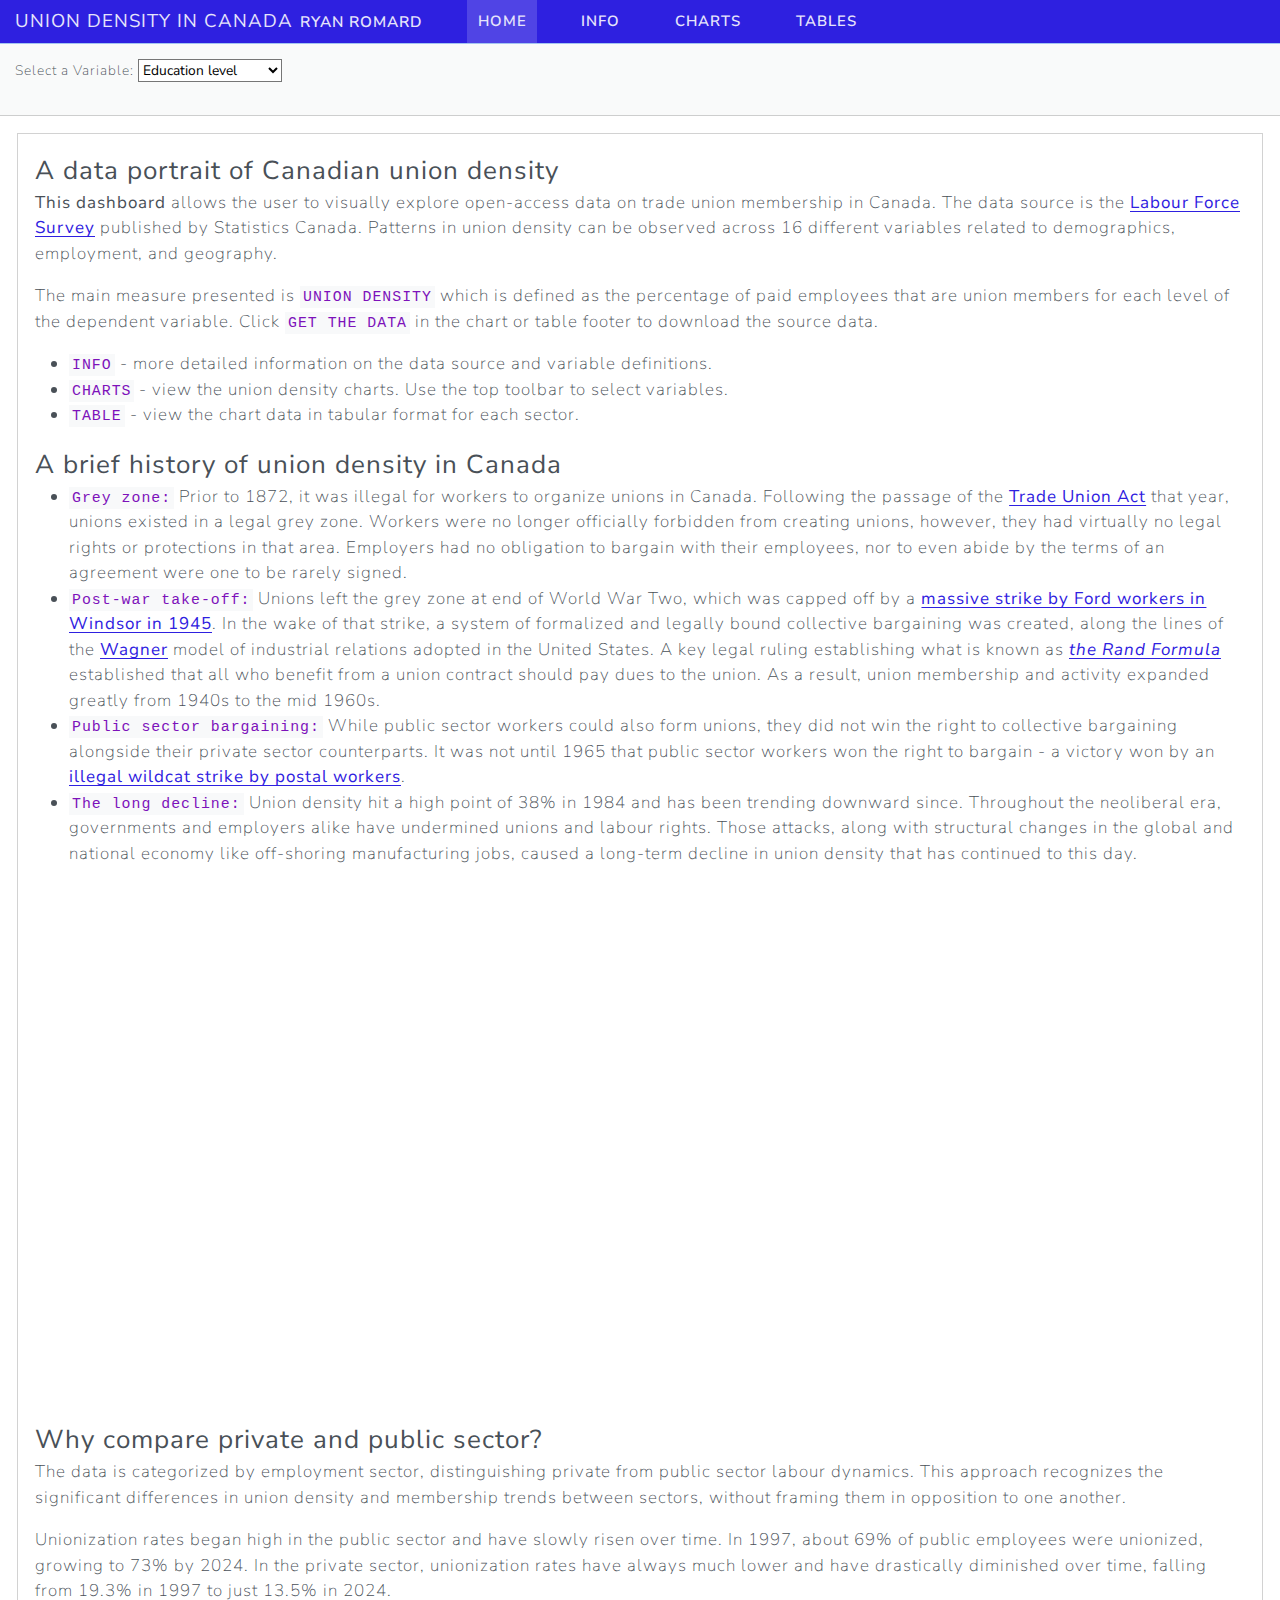
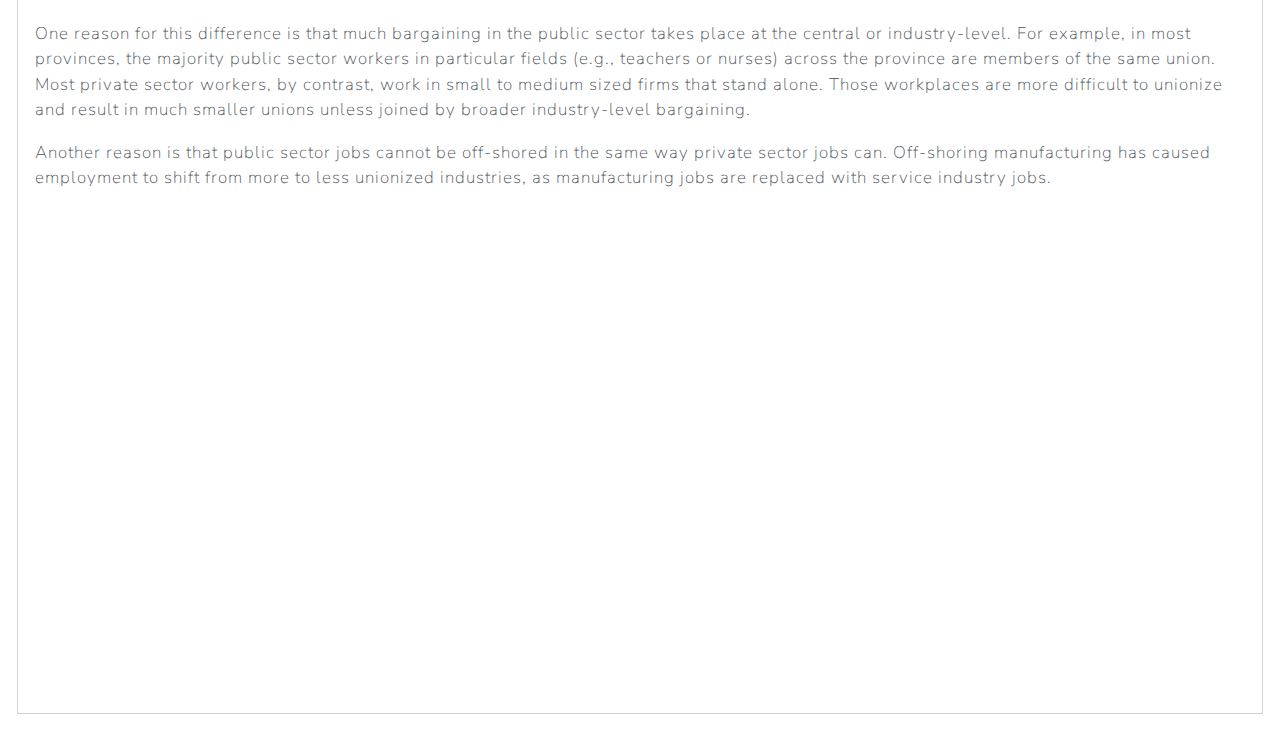
<file: index_dw.html>
<!DOCTYPE html>
<html xmlns="http://www.w3.org/1999/xhtml" lang="en" xml:lang="en"><head>

<meta charset="utf-8">
<meta name="generator" content="quarto-1.6.37">

<meta name="viewport" content="width=device-width, initial-scale=1.0, user-scalable=yes">

<meta name="author" content="Ryan Romard">

<title>Union Density in Canada</title>
<style>
code{white-space: pre-wrap;}
span.smallcaps{font-variant: small-caps;}
div.columns{display: flex; gap: min(4vw, 1.5em);}
div.column{flex: auto; overflow-x: auto;}
div.hanging-indent{margin-left: 1.5em; text-indent: -1.5em;}
ul.task-list{list-style: none;}
ul.task-list li input[type="checkbox"] {
  width: 0.8em;
  margin: 0 0.8em 0.2em -1em; /* quarto-specific, see https://github.com/quarto-dev/quarto-cli/issues/4556 */ 
  vertical-align: middle;
}
</style>


<script src="index_dw_files/libs/clipboard/clipboard.min.js"></script>
<script src="index_dw_files/libs/quarto-html/quarto.js"></script>
<script src="index_dw_files/libs/quarto-html/popper.min.js"></script>
<script src="index_dw_files/libs/quarto-html/tippy.umd.min.js"></script>
<script src="index_dw_files/libs/quarto-html/anchor.min.js"></script>
<link href="index_dw_files/libs/quarto-html/tippy.css" rel="stylesheet">
<link href="index_dw_files/libs/quarto-html/quarto-syntax-highlighting-29e2c20b02301cfff04dc8050bf30c7e.css" rel="stylesheet" id="quarto-text-highlighting-styles">
<script src="index_dw_files/libs/bootstrap/bootstrap.min.js"></script>
<link href="index_dw_files/libs/bootstrap/bootstrap-icons.css" rel="stylesheet">
<link href="index_dw_files/libs/bootstrap/bootstrap-7786cb578b94f462c7202f39f824e025.min.css" rel="stylesheet" append-hash="true" id="quarto-bootstrap" data-mode="light">
<script src="index_dw_files/libs/quarto-dashboard/quarto-dashboard.js"></script>
<script src="index_dw_files/libs/quarto-dashboard/stickythead.js"></script>
<script src="index_dw_files/libs/quarto-dashboard/datatables.min.js" kdttablesentinel="true"></script>
<script src="index_dw_files/libs/quarto-dashboard/pdfmake.min.js" kdttablesentinel="true"></script>
<script src="index_dw_files/libs/quarto-dashboard/vfs_fonts.js" kdttablesentinel="true"></script>
<script src="index_dw_files/libs/quarto-dashboard/web-components.js" type="module"></script>
<script src="index_dw_files/libs/quarto-dashboard/components.js"></script>
<link href="index_dw_files/libs/quarto-dashboard/datatables.min.css" rel="stylesheet" kdttablesentinel="true">


</head>

<body class="quarto-dashboard dashboard-toolbar fullcontent">

<header id="quarto-dashboard-header">
<nav class="navbar navbar-expand-md slim" data-bs-theme="dark">
  <div class="navbar-container container-fluid">
    <button class="navbar-toggler" type="button" data-bs-toggle="collapse" data-bs-target="#dashboard-collapse" aria-controls="dashboard-collapse" aria-expanded="false" aria-label="Toggle navigation">
      <span class="navbar-toggler-icon"></span>
    </button>    


    <div class="navbar-brand-container">       

      <div class="navbar-title">
        <div class="navbar-title-text"><a href="#">Union Density in Canada</a></div>
        
        <div class="navbar-author">Ryan Romard</div>
      </div>
    </div>
<div id="dashboard-collapse" class="navbar-collapse collapse"><ul class="navbar-nav navbar-nav-scroll me-auto" role="tablist"><li class="nav-item" role="presentation"><a id="tab-home" class="nav-link active" data-bs-toggle="tab" role="tab" data-bs-target="#home" data-scrolling="false" href="#home" aria-controls="home" aria-selected="true"><span class="nav-link-text">Home</span></a></li><li class="nav-item" role="presentation"><a id="tab-info" class="nav-link" data-bs-toggle="tab" role="tab" data-bs-target="#info" data-scrolling="true" href="#info" aria-controls="info" aria-selected="false"><span class="nav-link-text">Info</span></a></li><li class="nav-item" role="presentation"><a id="tab-charts" class="nav-link" data-bs-toggle="tab" role="tab" data-bs-target="#charts" data-scrolling="true" href="#charts" aria-controls="charts" aria-selected="false"><span class="nav-link-text">Charts</span></a></li><li class="nav-item" role="presentation"><a id="tab-tables" class="nav-link" data-bs-toggle="tab" role="tab" data-bs-target="#tables" data-scrolling="true" href="#tables" aria-controls="tables" aria-selected="false"><span class="nav-link-text">Tables</span></a></li></ul></div></div>
</nav>
</header>
<div class="page-layout-custom quarto-dashboard-content bslib-gap-spacing html-fill-container dashboard-scrolling quarto-dashboard-pages">  

<script>
const chartIds = {
  "age-group": {
    "public": "e9R8c",
    "private": "SiZ3B"
  },
  "cma": {
    "public": "1jIVH",
    "private": "ZRE1O"
  },
  "education-level": {
    "public": "PKwgQ",
    "private": "fJEdR"
  },
  "employment-status": {
    "public": "8uKWJ",
    "private": "RD540"
  },
  "establishment-size": {
    "public": "5lBja",
    "private": "74915"
  },
  "family-type": {
    "public": "tybpC",
    "private": "vvs84"
  },
  "firm-size": {
    "public": "FoqHp",
    "private": "A1tur"
  },
  "gender": {
    "public": "Qvury",
    "private": "j1oYG"
  },
  "immigration": {
    "public": "uwhwB",
    "private": "9w1KS"
  },
  "industry": {
    "public": "a6wWr",
    "private": "f951p"
  },
  "job-tenure": {
    "public": "0WDMU",
    "private": "0KvRa"
  },
  "occupation": {
    "public": "OZYfv",
    "private": "jf6wT"
  },
  "province": {
    "public": "8aaJN",
    "private": "PNGoR"
  },
  "student-status": {
    "public": "u7IUG",
    "private": "KLX9W"
  },
  "youngest-child": {
    "public": "dn2tJ",
    "private": "UNvXj"
  }
};

const tableIds = {
  "age-group": {
    "public": "E5SiV",
    "private": "10TGY"
  },
  "cma": {
    "public": "BOPNP",
    "private": "6MrGB"
  },
  "education-level": {
    "public": "Mm8vM",
    "private": "fyj4k"
  },
  "employment-status": {
    "public": "RPcNG",
    "private": "LaWvK"
  },
  "establishment-size": {
    "public": "Rsacy",
    "private": "tYDRm"
  },
  "family-type": {
    "public": "bffmm",
    "private": "W9Fsq"
  },
  "firm-size": {
    "public": "Wsfqt",
    "private": "87igE"
  },
  "gender": {
    "public": "xQsIS",
    "private": "zAHKb"
  },
  "immigration": {
    "public": "DzAFu",
    "private": "frhP9"
  },
  "industry": {
    "public": "GnOI6",
    "private": "TT37F"
  },
  "job-tenure": {
    "public": "higmY",
    "private": "q3Wcf"
  },
  "occupation": {
    "public": "HdsEA",
    "private": "YRiHQ"
  },
  "province": {
    "public": "DIQCC",
    "private": "ZOcZQ"
  },
  "student-status": {
    "public": "ohdTc",
    "private": "i3gIs"
  },
  "youngest-child": {
    "public": "lzTGo",
    "private": "7llF0"
  }
};

function updateContent() {
  const variable = document.getElementById("variable-select").value;

  // Clear and update Public Sector Chart
  const publicChartContainer = document.getElementById("public-sector-chart");
  publicChartContainer.innerHTML = ""; // Clear previous content
  const publicScript = document.createElement("script");
  publicScript.type = "text/javascript";
  publicScript.defer = true;
  publicScript.src = `https://datawrapper.dwcdn.net/${chartIds[variable].public}/embed.js`;
  publicScript.setAttribute("charset", "utf-8");
  publicScript.setAttribute("data-target", `#datawrapper-vis-${chartIds[variable].public}`);
  const publicDiv = document.createElement("div");
  publicDiv.style.minHeight = "400px";
  publicDiv.id = `datawrapper-vis-${chartIds[variable].public}`;
  publicDiv.appendChild(publicScript);
  publicChartContainer.appendChild(publicDiv);

  // Clear and update Private Sector Chart
  const privateChartContainer = document.getElementById("private-sector-chart");
  privateChartContainer.innerHTML = ""; // Clear previous content
  const privateScript = document.createElement("script");
  privateScript.type = "text/javascript";
  privateScript.defer = true;
  privateScript.src = `https://datawrapper.dwcdn.net/${chartIds[variable].private}/embed.js`;
  privateScript.setAttribute("charset", "utf-8");
  privateScript.setAttribute("data-target", `#datawrapper-vis-${chartIds[variable].private}`);
  const privateDiv = document.createElement("div");
  privateDiv.style.minHeight = "400px";
  privateDiv.id = `datawrapper-vis-${chartIds[variable].private}`;
  privateDiv.appendChild(privateScript);
  privateChartContainer.appendChild(privateDiv);

  // Clear and update Public Sector Table
  const publicTableContainer = document.getElementById("public-sector-table");
  publicTableContainer.innerHTML = ""; // Clear previous content
  const publicTableScript = document.createElement("script");
  publicTableScript.type = "text/javascript";
  publicTableScript.defer = true;
  publicTableScript.src = `https://datawrapper.dwcdn.net/${tableIds[variable].public}/embed.js`;
  publicTableScript.setAttribute("charset", "utf-8");
  publicTableScript.setAttribute("data-target", `#datawrapper-vis-${tableIds[variable].public}`);
  const publicTableDiv = document.createElement("div");
  publicTableDiv.style.minHeight = "400px";
  publicTableDiv.id = `datawrapper-vis-${tableIds[variable].public}`;
  publicTableDiv.appendChild(publicTableScript);
  publicTableContainer.appendChild(publicTableDiv);

  // Clear and update Private Sector Table
  const privateTableContainer = document.getElementById("private-sector-table");
  privateTableContainer.innerHTML = ""; // Clear previous content
  const privateTableScript = document.createElement("script");
  privateTableScript.type = "text/javascript";
  privateTableScript.defer = true;
  privateTableScript.src = `https://datawrapper.dwcdn.net/${tableIds[variable].private}/embed.js`;
  privateTableScript.setAttribute("charset", "utf-8");
  privateTableScript.setAttribute("data-target", `#datawrapper-vis-${tableIds[variable].private}`);
  const privateTableDiv = document.createElement("div");
  privateTableDiv.style.minHeight = "400px";
  privateTableDiv.id = `datawrapper-vis-${tableIds[variable].private}`;
  privateTableDiv.appendChild(privateTableScript);
  privateTableContainer.appendChild(privateTableDiv);
}

// Initialize the dashboard on page load
document.addEventListener("DOMContentLoaded", function() {
  document.getElementById("variable-select").value = "education-level"; // Default variable
  updateContent();
});
</script>
<div class="html-fill-item html-fill-container dashboard-toolbar-container toolbar-toplevel"><div class="toolbar html-fill-container" data-layout="flow">
<div>
<p><label for="variable-select">Select a Variable:</label> <select id="variable-select" onchange="updateContent()"> <option value="province">Province</option> <option value="cma">CMA</option> <option value="age-group">Age group</option> <option value="gender">Gender</option> <option value="family-type">Family type</option> <option value="youngest-child">Youngest child</option> <option value="education-level">Education level</option> <option value="student-status">Student status</option> <option value="immigration">Immigration</option> <option value="occupation">Occupation</option> <option value="industry">Industry</option> <option value="establishment-size">Establishment size</option> <option value="firm-size">Firm size</option> <option value="employment-status">Employment status</option> <option value="job-tenure">Job tenure</option></select></p>
</div>
</div><div class="toolbar-content html-fill-item html-fill-container">
<div class="tab-content bslib-grid html-fill-item html-fill-container" style="display: grid; grid-template-rows: minmax(3em, 1fr); grid-auto-columns: minmax(0, 1fr);">
<div id="home" class="dashboard-page tab-pane show active html-fill-item html-fill-container" data-scrolling="false" data-orientation="rows" aria-labelledby="tab-home">
<div class="html-fill-item html-fill-container bslib-grid" style="display: grid; grid-template-rows: minmax(3em, max-content); grid-auto-columns: minmax(0, 1fr);">
<div class="card html-fill-item html-fill-container bslib-card" data-fill="false" data-bslib-card-init="" data-require-bs-caller="card()">
<div class="card-body html-fill-item html-fill-container">
<span style="font-size:26px;"><b>A data portrait of Canadian union density</b></span>
<p><strong>This dashboard</strong> allows the user to visually explore open-access data on trade union membership in Canada. The data source is the <a href="https://www23.statcan.gc.ca/imdb-bmdi/pub/3701-eng.htm">Labour Force Survey</a> published by Statistics Canada. Patterns in union density can be observed across 16 different variables related to demographics, employment, and geography.</p>
<p>The main measure presented is <code>UNION DENSITY</code> which is defined as the percentage of paid employees that are union members for each level of the dependent variable. Click <code>GET THE DATA</code> in the chart or table footer to download the source data.</p>
<ul>
<li><p><code>INFO</code> - more detailed information on the data source and variable definitions.</p></li>
<li><p><code>CHARTS</code> - view the union density charts. Use the top toolbar to select variables.</p></li>
<li><p><code>TABLE</code> - view the chart data in tabular format for each sector.</p></li>
</ul>
<span style="font-size:26px;"><b>A brief history of union density in Canada</b></span>
<ul>
<li><p><code>Grey zone:</code> Prior to 1872, it was illegal for workers to organize unions in Canada. Following the passage of the <a href="https://rdo-olr.org/wp-content/uploads/2018/02/olr_16.2_Chartrand.pdf">Trade Union Act</a> that year, unions existed in a legal grey zone. Workers were no longer officially forbidden from creating unions, however, they had virtually no legal rights or protections in that area. Employers had no obligation to bargain with their employees, nor to even abide by the terms of an agreement were one to be rarely signed.</p></li>
<li><p><code>Post-war take-off:</code> Unions left the grey zone at end of World War Two, which was capped off by a <a href="https://canadianlabour.ca/who-we-are/history/1945-windsors-ford-strike/">massive strike by Ford workers in Windsor in 1945</a>. In the wake of that strike, a system of formalized and legally bound collective bargaining was created, along the lines of the <a href="https://www.nlrb.gov/about-nlrb/who-we-are/our-history/1935-passage-of-the-wagner-act">Wagner</a> model of industrial relations adopted in the United States. A key legal ruling establishing what is known as <a href="https://canadianlabour.ca/who-we-are/history/the-rand-decision-everyone-who-benefits-should-contribute/"><em>the Rand Formula</em></a> established that all who benefit from a union contract should pay dues to the union. As a result, union membership and activity expanded greatly from 1940s to the mid 1960s.</p></li>
<li><p><code>Public sector bargaining:</code> While public sector workers could also form unions, they did not win the right to collective bargaining alongside their private sector counterparts. It was not until 1965 that public sector workers won the right to bargain - a victory won by an <a href="https://canadianlabour.ca/who-we-are/history/1965-public-service-workers-win-bargaining-rights/">illegal wildcat strike by postal workers</a>.</p></li>
<li><p><code>The long decline:</code> Union density hit a high point of 38% in 1984 and has been trending downward since. Throughout the neoliberal era, governments and employers alike have undermined unions and labour rights. Those attacks, along with structural changes in the global and national economy like off-shoring manufacturing jobs, caused a long-term decline in union density that has continued to this day.</p></li>
</ul>
<br>
<div id="datawrapper-vis-b2njK" style="min-height:486px" class="html-fill-item html-fill-container">
<script type="text/javascript" defer="" src="https://datawrapper.dwcdn.net/b2njK/embed.js" charset="utf-8" data-target="#datawrapper-vis-b2njK"></script>
<noscript>
<img src="https://datawrapper.dwcdn.net/b2njK/full.png">
</noscript>
</div>
<br>
<span style="font-size:26px;"><b>Why compare private and public sector?</b></span>
<p>The data is categorized by employment sector, distinguishing private from public sector labour dynamics. This approach recognizes the significant differences in union density and membership trends between sectors, without framing them in opposition to one another.</p>
<p>Unionization rates began high in the public sector and have slowly risen over time. In 1997, about 69% of public employees were unionized, growing to 73% by 2024. In the private sector, unionization rates have always much lower and have drastically diminished over time, falling from 19.3% in 1997 to just 13.5% in 2024.</p>
<p>One reason for this difference is that much bargaining in the public sector takes place at the central or industry-level. For example, in most provinces, the majority public sector workers in particular fields (e.g., teachers or nurses) across the province are members of the same union. Most private sector workers, by contrast, work in small to medium sized firms that stand alone. Those workplaces are more difficult to unionize and result in much smaller unions unless joined by broader industry-level bargaining.</p>
<p>Another reason is that public sector jobs cannot be off-shored in the same way private sector jobs can. Off-shoring manufacturing has caused employment to shift from more to less unionized industries, as manufacturing jobs are replaced with service industry jobs.</p>
<br>
<div id="datawrapper-vis-gZmUd" style="min-height:463px" class="html-fill-item html-fill-container">
<script type="text/javascript" defer="" src="https://datawrapper.dwcdn.net/gZmUd/embed.js" charset="utf-8" data-target="#datawrapper-vis-gZmUd"></script>
<noscript>
<img src="https://datawrapper.dwcdn.net/gZmUd/full.png">
</noscript>
</div>
</div>
<script data-bslib-card-init="">bslib.Card.initializeAllCards();</script></div>
</div>
</div>
<div id="info" class="dashboard-page tab-pane grid-skip html-fill-item html-fill-container" data-scrolling="true" data-orientation="rows" aria-labelledby="tab-info">
<div class="html-fill-item html-fill-container bslib-grid" style="display: grid; grid-template-rows: minmax(3em, max-content) minmax(3em, max-content); grid-auto-columns: minmax(0, 1fr);">
<div class="html-fill-item html-fill-container bslib-grid" style="display: grid; grid-template-columns: minmax(3em, 1fr);
grid-auto-rows: minmax(0, 1fr);">
<div class="card html-fill-item html-fill-container bslib-card" data-fill="false" data-title="DATA SOURCE" data-bslib-card-init="" data-require-bs-caller="card()">
<div class="card-header"><div class="card-title html-fill-item html-fill-container"><span style="display: inline">
DATA SOURCE
</span></div></div>
<div class="card-body html-fill-item html-fill-container">
<ul>
<li><p><strong>Source:</strong> The source for all data beyond the home page is the <a href="https://www150.statcan.gc.ca/n1/en/catalogue/71M0001X">Labour Force Survey (LFS) Public Use Micro-data File (PUMF)</a> published by Statistics Canada. For more information about the Labour Force Survey, please see the <a href="https://www150.statcan.gc.ca/n1/pub/71-543-g/71-543-g2020001-eng.htm">official guide</a> produced by StatCan.</p></li>
<li><p><strong>Years covered:</strong> 2006 to current (2024)</p></li>
<li><p><strong>Estimates:</strong> Public use microdata files have been altered by StatCan to protect the privacy of respondents, so that they might be released as open-access data. Accordingly, estimates produced with a PUMF may vary slightly from officially published data produced by StatCan. The estimated values are provided as-is without any indicators of estimate quality, such as a coefficient of variation (cv) or confidence intervals.</p></li>
<li><p><strong>Population:</strong> Only the <strong>workforce of paid employees</strong> either in the public or private sector are included in this report. That means people that are not in the labour force, unemployed, self-employed or unpaid family workers are not included in counts and proportions.</p></li>
<li><p><strong>Exclusions:</strong> Some parts of the population are excluded from the LFS itself, including people living on reserves, full-time military personnel and institutionalized/incarcerated peoples.</p></li>
<li><p><strong>Updates:</strong> Data is refreshed on a monthly basis with a one month lag, following the PUMF release schedule.</p></li>
</ul>
</div>
<script data-bslib-card-init="">bslib.Card.initializeAllCards();</script></div>
</div>
<div class="html-fill-item html-fill-container bslib-grid" style="display: grid; grid-template-columns: minmax(3em, 1fr);
grid-auto-rows: minmax(0, 1fr);">
<div class="card html-fill-item html-fill-container bslib-card" data-fill="false" data-title="VARIABLES" data-bslib-card-init="" data-require-bs-caller="card()">
<div class="card-header"><div class="card-title html-fill-item html-fill-container"><span style="display: inline">
VARIABLES
</span></div></div>
<div class="card-body html-fill-item html-fill-container">
<table class="caption-top table">
<thead>
<tr class="header">
<th>Variable</th>
<th>Notes - <a href="https://www150.statcan.gc.ca/n1/pub/71-543-g/71-543-g2020001-eng.htm">Source: Guide to the Labour Force</a></th>
</tr>
</thead>
<tbody>
<tr class="odd">
<td>Sector</td>
<td><ul>
<li><p>Does the employee work in the public or private sector?</p></li>
<li><p>The <strong>public sector</strong> includes employees in federal, provincial, territorial, municipal and Aboriginal public administrations, as well as in Crown corporations, liquor control boards and other government institutions such as schools (including universities), hospitals and public libraries.</p></li>
<li><p>The <strong>private sector</strong> comprises all other employees that are not in the public sector, including paid employees, as well as self-employed people and unpaid family workers (not included in this report).</p></li>
</ul></td>
</tr>
<tr class="even">
<td>Province</td>
<td><ul>
<li>Province of residence at time of survey</li>
<li>Territories are not included in the LFS data</li>
</ul></td>
</tr>
<tr class="odd">
<td>CMA</td>
<td><ul>
<li><a href="https://www150.statcan.gc.ca/n1/pub/92-195-x/2021001/geo/cma-rmr/cma-rmr-eng.htm">Census Metropolitan Area</a> of residence at time of survey</li>
<li>Includes the 9 largest CMAs vs.&nbsp;All other CMAs/Non-CMA areas</li>
</ul></td>
</tr>
<tr class="even">
<td>Age group</td>
<td><ul>
<li>Age of respondent (4 groups)</li>
<li>Data is collected from people ages 15 and up</li>
</ul></td>
</tr>
<tr class="odd">
<td>Gender</td>
<td><ul>
<li><p>Gender of respondent</p></li>
<li><p>Data on more diverse gender identities isn’t available at this time</p></li>
</ul></td>
</tr>
<tr class="even">
<td>Family type</td>
<td><ul>
<li>Family type of respondent</li>
<li>The LFS uses the <a href="https://www23.statcan.gc.ca/imdb/p3Var.pl?Function=Unit&amp;Id=33863">economic family concept</a> to categorize family arrangements</li>
</ul></td>
</tr>
<tr class="odd">
<td>Youngest child</td>
<td><ul>
<li>Age of respondent’s youngest child (if any) in years, 1-24 years old</li>
</ul></td>
</tr>
<tr class="even">
<td>Education level</td>
<td><ul>
<li>Highest education level attained by respondent</li>
</ul></td>
</tr>
<tr class="odd">
<td>Student status</td>
<td><ul>
<li>Student Status of respondent</li>
<li>Whether the respondent is attending an educational program during the reference week, regardless of the level of that program</li>
</ul></td>
</tr>
<tr class="even">
<td>Immigration</td>
<td><ul>
<li>Whether the respondent was born in Canada or immigrated to Canada</li>
<li>People that have been landed immigrants or permanent residents of Canada are counted as immigrants, regardless of citizenship status</li>
</ul></td>
</tr>
<tr class="odd">
<td>Occupation</td>
<td><ul>
<li>Occupation of respondent</li>
<li>Based on type of work performed by respondent during the reference week</li>
<li>10 categories based on the National Occupational Classification System (<a href="https://noc.esdc.gc.ca/">NOCS</a>) 2021 version</li>
<li><em>Note</em>: some series are missing entirely, as there are too few of certain occupation types in a sector to produce usable values (<em>e.g.</em> public administration workers in the private sector)</li>
</ul></td>
</tr>
<tr class="even">
<td>Industry</td>
<td><ul>
<li>Industry of employment of respondent</li>
<li>Based on general nature of business carried out in the establishment of work</li>
<li>21 categories based on the National Industry Classification System (<a href="https://www23.statcan.gc.ca/imdb/p3VD.pl?Function=getVD&amp;TVD=1181553">NAICS</a>) 2021 version</li>
<li><em>Note</em>: some series are missing entirely, as there is too little employment in an industry to produce usable values (<em>e.g.</em> manufacturing employment the public sector)</li>
</ul></td>
</tr>
<tr class="odd">
<td>Establishment size</td>
<td><ul>
<li><p>Size of the establishment the respondent works in</p></li>
<li><p>Establishment size refers to the number employees at the location of employment (<em>e.g.</em> a building or compound)</p></li>
</ul></td>
</tr>
<tr class="even">
<td>Firm size</td>
<td><ul>
<li><p>Size of the firm the respondent works in.</p></li>
<li><p>Firm size refers to the number of employees that work at all locations of a given business/organizational entity (<em>e.g.</em> a corporation or non-profit)</p></li>
</ul></td>
</tr>
<tr class="odd">
<td>Employment size</td>
<td><ul>
<li><p>Employment status markers</p></li>
<li><p>Standard/Non-standard employment</p>
<ul>
<li><p>NSE: employees in any combination of the following, part-time, temporary, multiple-jobholders, precarious self-employed (not included)</p></li>
<li><p>Standard: The absence of any of the NSE markers above.</p></li>
<li><p>More information on <a href="https://www.erudit.org/en/journals/ri/2022-v77-n1-ri06959/1088554ar/">how NSE was categorized using method in source.</a></p></li>
</ul></li>
<li>Full-time/Part-time
<ul>
<li><p>Full time: usually works 30 hours per week at main/only job</p></li>
<li><p>Part-time: usually works under 30 hours at main/only job</p></li>
</ul></li>
<li>Permanent/Temporary
<ul>
<li><p>Permanent: Expected to last as long as the employee wants it, business conditions permitting; no pre-determined contract end date.</p></li>
<li><p>Temporary: Expected to end at a pre-determined date or after the completion of a particular project; seasonal, temporary, term-based or contract employees.</p></li>
</ul></li>
<li><p>Single/Multiple job holders</p>
<ul>
<li>Multiple job holders worked at two or more jobs during the reference week.</li>
</ul></li>
<li><p>Proportions add up to 100% for each sub-group by sector, counts add up to the total number of employees in each sub-group.</p></li>
</ul></td>
</tr>
<tr class="even">
<td>Job tenure</td>
<td><ul>
<li>Respondent’s job tenure in years, under one to ten+ years</li>
<li>Number of consecutive months or years respondent has worked for the same employer</li>
<li><a href="https://www150.statcan.gc.ca/n1/pub/14-28-0001/2024001/article/00007-eng.htm">Source of tenure categories here</a></li>
</ul></td>
</tr>
</tbody>
</table>
</div>
<script data-bslib-card-init="">bslib.Card.initializeAllCards();</script></div>
</div>
</div>
</div>
<div id="charts" class="dashboard-page tab-pane grid-skip html-fill-item html-fill-container" data-orientation="rows" aria-labelledby="tab-charts">
<div class="html-fill-item html-fill-container bslib-grid" style="display: grid; grid-template-rows: minmax(3em, 1fr); grid-auto-columns: minmax(0, 1fr);">
<div class="html-fill-item html-fill-container bslib-grid" style="display: grid; grid-template-columns: minmax(3em, 1fr) minmax(3em, 1fr);
grid-auto-rows: minmax(0, 1fr);">
<div class="card html-fill-item html-fill-container bslib-card" data-bslib-card-init="" data-require-bs-caller="card()">
<div class="card-body html-fill-item html-fill-container">
<div id="private-sector-chart" class="html-fill-item html-fill-container">
<!-- Placeholder for dynamically injected embed -->
</div>
</div>
<script data-bslib-card-init="">bslib.Card.initializeAllCards();</script></div><div class="card html-fill-item html-fill-container bslib-card" data-bslib-card-init="" data-require-bs-caller="card()">
<div class="card-body html-fill-item html-fill-container">
<div id="public-sector-chart" class="html-fill-item html-fill-container">
<!-- Placeholder for dynamically injected embed -->
</div>
</div>
<script data-bslib-card-init="">bslib.Card.initializeAllCards();</script></div>
</div>
</div>
</div>
<div id="tables" class="dashboard-page tab-pane grid-skip html-fill-item html-fill-container" data-orientation="rows" aria-labelledby="tab-tables">
<div class="html-fill-item html-fill-container bslib-grid" style="display: grid; grid-template-rows: minmax(3em, 1fr) minmax(3em, 1fr); grid-auto-columns: minmax(0, 1fr);">
<div class="card html-fill-item html-fill-container bslib-card" data-bslib-card-init="" data-require-bs-caller="card()">
<div class="card-body html-fill-item html-fill-container">
<div id="private-sector-table" class="html-fill-item html-fill-container">
<!-- Placeholder for dynamically injected embed -->
</div>
</div>
<script data-bslib-card-init="">bslib.Card.initializeAllCards();</script></div>
<div class="card html-fill-item html-fill-container bslib-card" data-bslib-card-init="" data-require-bs-caller="card()">
<div class="card-body html-fill-item html-fill-container">
<div id="public-sector-table" class="html-fill-item html-fill-container">
<!-- Placeholder for dynamically injected embed -->
</div>
</div>
<script data-bslib-card-init="">bslib.Card.initializeAllCards();</script></div>
<div id="3ade8a4a-fb1d-4a6c-8409-ac45482d5fc9" class="hidden html-fill-item html-fill-container">

</div>
</div>
</div>
</div>
</div></div>


<script id="quarto-html-after-body" type="application/javascript">
window.document.addEventListener("DOMContentLoaded", function (event) {
  const toggleBodyColorMode = (bsSheetEl) => {
    const mode = bsSheetEl.getAttribute("data-mode");
    const bodyEl = window.document.querySelector("body");
    if (mode === "dark") {
      bodyEl.classList.add("quarto-dark");
      bodyEl.classList.remove("quarto-light");
    } else {
      bodyEl.classList.add("quarto-light");
      bodyEl.classList.remove("quarto-dark");
    }
  }
  const toggleBodyColorPrimary = () => {
    const bsSheetEl = window.document.querySelector("link#quarto-bootstrap");
    if (bsSheetEl) {
      toggleBodyColorMode(bsSheetEl);
    }
  }
  toggleBodyColorPrimary();  
  const icon = "";
  const anchorJS = new window.AnchorJS();
  anchorJS.options = {
    placement: 'right',
    icon: icon
  };
  anchorJS.add('.anchored');
  const isCodeAnnotation = (el) => {
    for (const clz of el.classList) {
      if (clz.startsWith('code-annotation-')) {                     
        return true;
      }
    }
    return false;
  }
  const onCopySuccess = function(e) {
    // button target
    const button = e.trigger;
    // don't keep focus
    button.blur();
    // flash "checked"
    button.classList.add('code-copy-button-checked');
    var currentTitle = button.getAttribute("title");
    button.setAttribute("title", "Copied!");
    let tooltip;
    if (window.bootstrap) {
      button.setAttribute("data-bs-toggle", "tooltip");
      button.setAttribute("data-bs-placement", "left");
      button.setAttribute("data-bs-title", "Copied!");
      tooltip = new bootstrap.Tooltip(button, 
        { trigger: "manual", 
          customClass: "code-copy-button-tooltip",
          offset: [0, -8]});
      tooltip.show();    
    }
    setTimeout(function() {
      if (tooltip) {
        tooltip.hide();
        button.removeAttribute("data-bs-title");
        button.removeAttribute("data-bs-toggle");
        button.removeAttribute("data-bs-placement");
      }
      button.setAttribute("title", currentTitle);
      button.classList.remove('code-copy-button-checked');
    }, 1000);
    // clear code selection
    e.clearSelection();
  }
  const getTextToCopy = function(trigger) {
      const codeEl = trigger.previousElementSibling.cloneNode(true);
      for (const childEl of codeEl.children) {
        if (isCodeAnnotation(childEl)) {
          childEl.remove();
        }
      }
      return codeEl.innerText;
  }
  const clipboard = new window.ClipboardJS('.code-copy-button:not([data-in-quarto-modal])', {
    text: getTextToCopy
  });
  clipboard.on('success', onCopySuccess);
  if (window.document.getElementById('quarto-embedded-source-code-modal')) {
    const clipboardModal = new window.ClipboardJS('.code-copy-button[data-in-quarto-modal]', {
      text: getTextToCopy,
      container: window.document.getElementById('quarto-embedded-source-code-modal')
    });
    clipboardModal.on('success', onCopySuccess);
  }
    var localhostRegex = new RegExp(/^(?:http|https):\/\/localhost\:?[0-9]*\//);
    var mailtoRegex = new RegExp(/^mailto:/);
      var filterRegex = new RegExp('/' + window.location.host + '/');
    var isInternal = (href) => {
        return filterRegex.test(href) || localhostRegex.test(href) || mailtoRegex.test(href);
    }
    // Inspect non-navigation links and adorn them if external
 	var links = window.document.querySelectorAll('a[href]:not(.nav-link):not(.navbar-brand):not(.toc-action):not(.sidebar-link):not(.sidebar-item-toggle):not(.pagination-link):not(.no-external):not([aria-hidden]):not(.dropdown-item):not(.quarto-navigation-tool):not(.about-link)');
    for (var i=0; i<links.length; i++) {
      const link = links[i];
      if (!isInternal(link.href)) {
        // undo the damage that might have been done by quarto-nav.js in the case of
        // links that we want to consider external
        if (link.dataset.originalHref !== undefined) {
          link.href = link.dataset.originalHref;
        }
      }
    }
  function tippyHover(el, contentFn, onTriggerFn, onUntriggerFn) {
    const config = {
      allowHTML: true,
      maxWidth: 500,
      delay: 100,
      arrow: false,
      appendTo: function(el) {
          return el.parentElement;
      },
      interactive: true,
      interactiveBorder: 10,
      theme: 'quarto',
      placement: 'bottom-start',
    };
    if (contentFn) {
      config.content = contentFn;
    }
    if (onTriggerFn) {
      config.onTrigger = onTriggerFn;
    }
    if (onUntriggerFn) {
      config.onUntrigger = onUntriggerFn;
    }
    window.tippy(el, config); 
  }
  const noterefs = window.document.querySelectorAll('a[role="doc-noteref"]');
  for (var i=0; i<noterefs.length; i++) {
    const ref = noterefs[i];
    tippyHover(ref, function() {
      // use id or data attribute instead here
      let href = ref.getAttribute('data-footnote-href') || ref.getAttribute('href');
      try { href = new URL(href).hash; } catch {}
      const id = href.replace(/^#\/?/, "");
      const note = window.document.getElementById(id);
      if (note) {
        return note.innerHTML;
      } else {
        return "";
      }
    });
  }
  const xrefs = window.document.querySelectorAll('a.quarto-xref');
  const processXRef = (id, note) => {
    // Strip column container classes
    const stripColumnClz = (el) => {
      el.classList.remove("page-full", "page-columns");
      if (el.children) {
        for (const child of el.children) {
          stripColumnClz(child);
        }
      }
    }
    stripColumnClz(note)
    if (id === null || id.startsWith('sec-')) {
      // Special case sections, only their first couple elements
      const container = document.createElement("div");
      if (note.children && note.children.length > 2) {
        container.appendChild(note.children[0].cloneNode(true));
        for (let i = 1; i < note.children.length; i++) {
          const child = note.children[i];
          if (child.tagName === "P" && child.innerText === "") {
            continue;
          } else {
            container.appendChild(child.cloneNode(true));
            break;
          }
        }
        if (window.Quarto?.typesetMath) {
          window.Quarto.typesetMath(container);
        }
        return container.innerHTML
      } else {
        if (window.Quarto?.typesetMath) {
          window.Quarto.typesetMath(note);
        }
        return note.innerHTML;
      }
    } else {
      // Remove any anchor links if they are present
      const anchorLink = note.querySelector('a.anchorjs-link');
      if (anchorLink) {
        anchorLink.remove();
      }
      if (window.Quarto?.typesetMath) {
        window.Quarto.typesetMath(note);
      }
      if (note.classList.contains("callout")) {
        return note.outerHTML;
      } else {
        return note.innerHTML;
      }
    }
  }
  for (var i=0; i<xrefs.length; i++) {
    const xref = xrefs[i];
    tippyHover(xref, undefined, function(instance) {
      instance.disable();
      let url = xref.getAttribute('href');
      let hash = undefined; 
      if (url.startsWith('#')) {
        hash = url;
      } else {
        try { hash = new URL(url).hash; } catch {}
      }
      if (hash) {
        const id = hash.replace(/^#\/?/, "");
        const note = window.document.getElementById(id);
        if (note !== null) {
          try {
            const html = processXRef(id, note.cloneNode(true));
            instance.setContent(html);
          } finally {
            instance.enable();
            instance.show();
          }
        } else {
          // See if we can fetch this
          fetch(url.split('#')[0])
          .then(res => res.text())
          .then(html => {
            const parser = new DOMParser();
            const htmlDoc = parser.parseFromString(html, "text/html");
            const note = htmlDoc.getElementById(id);
            if (note !== null) {
              const html = processXRef(id, note);
              instance.setContent(html);
            } 
          }).finally(() => {
            instance.enable();
            instance.show();
          });
        }
      } else {
        // See if we can fetch a full url (with no hash to target)
        // This is a special case and we should probably do some content thinning / targeting
        fetch(url)
        .then(res => res.text())
        .then(html => {
          const parser = new DOMParser();
          const htmlDoc = parser.parseFromString(html, "text/html");
          const note = htmlDoc.querySelector('main.content');
          if (note !== null) {
            // This should only happen for chapter cross references
            // (since there is no id in the URL)
            // remove the first header
            if (note.children.length > 0 && note.children[0].tagName === "HEADER") {
              note.children[0].remove();
            }
            const html = processXRef(null, note);
            instance.setContent(html);
          } 
        }).finally(() => {
          instance.enable();
          instance.show();
        });
      }
    }, function(instance) {
    });
  }
      let selectedAnnoteEl;
      const selectorForAnnotation = ( cell, annotation) => {
        let cellAttr = 'data-code-cell="' + cell + '"';
        let lineAttr = 'data-code-annotation="' +  annotation + '"';
        const selector = 'span[' + cellAttr + '][' + lineAttr + ']';
        return selector;
      }
      const selectCodeLines = (annoteEl) => {
        const doc = window.document;
        const targetCell = annoteEl.getAttribute("data-target-cell");
        const targetAnnotation = annoteEl.getAttribute("data-target-annotation");
        const annoteSpan = window.document.querySelector(selectorForAnnotation(targetCell, targetAnnotation));
        const lines = annoteSpan.getAttribute("data-code-lines").split(",");
        const lineIds = lines.map((line) => {
          return targetCell + "-" + line;
        })
        let top = null;
        let height = null;
        let parent = null;
        if (lineIds.length > 0) {
            //compute the position of the single el (top and bottom and make a div)
            const el = window.document.getElementById(lineIds[0]);
            top = el.offsetTop;
            height = el.offsetHeight;
            parent = el.parentElement.parentElement;
          if (lineIds.length > 1) {
            const lastEl = window.document.getElementById(lineIds[lineIds.length - 1]);
            const bottom = lastEl.offsetTop + lastEl.offsetHeight;
            height = bottom - top;
          }
          if (top !== null && height !== null && parent !== null) {
            // cook up a div (if necessary) and position it 
            let div = window.document.getElementById("code-annotation-line-highlight");
            if (div === null) {
              div = window.document.createElement("div");
              div.setAttribute("id", "code-annotation-line-highlight");
              div.style.position = 'absolute';
              parent.appendChild(div);
            }
            div.style.top = top - 2 + "px";
            div.style.height = height + 4 + "px";
            div.style.left = 0;
            let gutterDiv = window.document.getElementById("code-annotation-line-highlight-gutter");
            if (gutterDiv === null) {
              gutterDiv = window.document.createElement("div");
              gutterDiv.setAttribute("id", "code-annotation-line-highlight-gutter");
              gutterDiv.style.position = 'absolute';
              const codeCell = window.document.getElementById(targetCell);
              const gutter = codeCell.querySelector('.code-annotation-gutter');
              gutter.appendChild(gutterDiv);
            }
            gutterDiv.style.top = top - 2 + "px";
            gutterDiv.style.height = height + 4 + "px";
          }
          selectedAnnoteEl = annoteEl;
        }
      };
      const unselectCodeLines = () => {
        const elementsIds = ["code-annotation-line-highlight", "code-annotation-line-highlight-gutter"];
        elementsIds.forEach((elId) => {
          const div = window.document.getElementById(elId);
          if (div) {
            div.remove();
          }
        });
        selectedAnnoteEl = undefined;
      };
        // Handle positioning of the toggle
    window.addEventListener(
      "resize",
      throttle(() => {
        elRect = undefined;
        if (selectedAnnoteEl) {
          selectCodeLines(selectedAnnoteEl);
        }
      }, 10)
    );
    function throttle(fn, ms) {
    let throttle = false;
    let timer;
      return (...args) => {
        if(!throttle) { // first call gets through
            fn.apply(this, args);
            throttle = true;
        } else { // all the others get throttled
            if(timer) clearTimeout(timer); // cancel #2
            timer = setTimeout(() => {
              fn.apply(this, args);
              timer = throttle = false;
            }, ms);
        }
      };
    }
      // Attach click handler to the DT
      const annoteDls = window.document.querySelectorAll('dt[data-target-cell]');
      for (const annoteDlNode of annoteDls) {
        annoteDlNode.addEventListener('click', (event) => {
          const clickedEl = event.target;
          if (clickedEl !== selectedAnnoteEl) {
            unselectCodeLines();
            const activeEl = window.document.querySelector('dt[data-target-cell].code-annotation-active');
            if (activeEl) {
              activeEl.classList.remove('code-annotation-active');
            }
            selectCodeLines(clickedEl);
            clickedEl.classList.add('code-annotation-active');
          } else {
            // Unselect the line
            unselectCodeLines();
            clickedEl.classList.remove('code-annotation-active');
          }
        });
      }
  const findCites = (el) => {
    const parentEl = el.parentElement;
    if (parentEl) {
      const cites = parentEl.dataset.cites;
      if (cites) {
        return {
          el,
          cites: cites.split(' ')
        };
      } else {
        return findCites(el.parentElement)
      }
    } else {
      return undefined;
    }
  };
  var bibliorefs = window.document.querySelectorAll('a[role="doc-biblioref"]');
  for (var i=0; i<bibliorefs.length; i++) {
    const ref = bibliorefs[i];
    const citeInfo = findCites(ref);
    if (citeInfo) {
      tippyHover(citeInfo.el, function() {
        var popup = window.document.createElement('div');
        citeInfo.cites.forEach(function(cite) {
          var citeDiv = window.document.createElement('div');
          citeDiv.classList.add('hanging-indent');
          citeDiv.classList.add('csl-entry');
          var biblioDiv = window.document.getElementById('ref-' + cite);
          if (biblioDiv) {
            citeDiv.innerHTML = biblioDiv.innerHTML;
          }
          popup.appendChild(citeDiv);
        });
        return popup.innerHTML;
      });
    }
  }
});
</script>
</div> <!-- /container fluid -->

<script type="application/javascript">
window.document.addEventListener("DOMContentLoaded", function (_event) {
  if (window.bslib.Card) {
    window.bslib.Card.initializeAllCards();
  }
}); 
</script>
  



</body></html>
</file>
<file: index_dw_files/libs/quarto-html/tippy.css>
.tippy-box[data-animation=fade][data-state=hidden]{opacity:0}[data-tippy-root]{max-width:calc(100vw - 10px)}.tippy-box{position:relative;background-color:#333;color:#fff;border-radius:4px;font-size:14px;line-height:1.4;white-space:normal;outline:0;transition-property:transform,visibility,opacity}.tippy-box[data-placement^=top]>.tippy-arrow{bottom:0}.tippy-box[data-placement^=top]>.tippy-arrow:before{bottom:-7px;left:0;border-width:8px 8px 0;border-top-color:initial;transform-origin:center top}.tippy-box[data-placement^=bottom]>.tippy-arrow{top:0}.tippy-box[data-placement^=bottom]>.tippy-arrow:before{top:-7px;left:0;border-width:0 8px 8px;border-bottom-color:initial;transform-origin:center bottom}.tippy-box[data-placement^=left]>.tippy-arrow{right:0}.tippy-box[data-placement^=left]>.tippy-arrow:before{border-width:8px 0 8px 8px;border-left-color:initial;right:-7px;transform-origin:center left}.tippy-box[data-placement^=right]>.tippy-arrow{left:0}.tippy-box[data-placement^=right]>.tippy-arrow:before{left:-7px;border-width:8px 8px 8px 0;border-right-color:initial;transform-origin:center right}.tippy-box[data-inertia][data-state=visible]{transition-timing-function:cubic-bezier(.54,1.5,.38,1.11)}.tippy-arrow{width:16px;height:16px;color:#333}.tippy-arrow:before{content:"";position:absolute;border-color:transparent;border-style:solid}.tippy-content{position:relative;padding:5px 9px;z-index:1}
</file>
<file: index_dw_files/libs/quarto-html/quarto-syntax-highlighting-29e2c20b02301cfff04dc8050bf30c7e.css>
/* quarto syntax highlight colors */
:root {
  --quarto-hl-ot-color: #003B4F;
  --quarto-hl-at-color: #657422;
  --quarto-hl-ss-color: #20794D;
  --quarto-hl-an-color: #5E5E5E;
  --quarto-hl-fu-color: #4758AB;
  --quarto-hl-st-color: #20794D;
  --quarto-hl-cf-color: #003B4F;
  --quarto-hl-op-color: #5E5E5E;
  --quarto-hl-er-color: #AD0000;
  --quarto-hl-bn-color: #AD0000;
  --quarto-hl-al-color: #AD0000;
  --quarto-hl-va-color: #111111;
  --quarto-hl-bu-color: inherit;
  --quarto-hl-ex-color: inherit;
  --quarto-hl-pp-color: #AD0000;
  --quarto-hl-in-color: #5E5E5E;
  --quarto-hl-vs-color: #20794D;
  --quarto-hl-wa-color: #5E5E5E;
  --quarto-hl-do-color: #5E5E5E;
  --quarto-hl-im-color: #00769E;
  --quarto-hl-ch-color: #20794D;
  --quarto-hl-dt-color: #AD0000;
  --quarto-hl-fl-color: #AD0000;
  --quarto-hl-co-color: #5E5E5E;
  --quarto-hl-cv-color: #5E5E5E;
  --quarto-hl-cn-color: #8f5902;
  --quarto-hl-sc-color: #5E5E5E;
  --quarto-hl-dv-color: #AD0000;
  --quarto-hl-kw-color: #003B4F;
}

/* other quarto variables */
:root {
  --quarto-font-monospace: SFMono-Regular, Menlo, Monaco, Consolas, "Liberation Mono", "Courier New", monospace;
}

pre > code.sourceCode > span {
  color: #003B4F;
}

code span {
  color: #003B4F;
}

code.sourceCode > span {
  color: #003B4F;
}

div.sourceCode,
div.sourceCode pre.sourceCode {
  color: #003B4F;
}

code span.ot {
  color: #003B4F;
  font-style: inherit;
}

code span.at {
  color: #657422;
  font-style: inherit;
}

code span.ss {
  color: #20794D;
  font-style: inherit;
}

code span.an {
  color: #5E5E5E;
  font-style: inherit;
}

code span.fu {
  color: #4758AB;
  font-style: inherit;
}

code span.st {
  color: #20794D;
  font-style: inherit;
}

code span.cf {
  color: #003B4F;
  font-weight: bold;
  font-style: inherit;
}

code span.op {
  color: #5E5E5E;
  font-style: inherit;
}

code span.er {
  color: #AD0000;
  font-style: inherit;
}

code span.bn {
  color: #AD0000;
  font-style: inherit;
}

code span.al {
  color: #AD0000;
  font-style: inherit;
}

code span.va {
  color: #111111;
  font-style: inherit;
}

code span.bu {
  font-style: inherit;
}

code span.ex {
  font-style: inherit;
}

code span.pp {
  color: #AD0000;
  font-style: inherit;
}

code span.in {
  color: #5E5E5E;
  font-style: inherit;
}

code span.vs {
  color: #20794D;
  font-style: inherit;
}

code span.wa {
  color: #5E5E5E;
  font-style: italic;
}

code span.do {
  color: #5E5E5E;
  font-style: italic;
}

code span.im {
  color: #00769E;
  font-style: inherit;
}

code span.ch {
  color: #20794D;
  font-style: inherit;
}

code span.dt {
  color: #AD0000;
  font-style: inherit;
}

code span.fl {
  color: #AD0000;
  font-style: inherit;
}

code span.co {
  color: #5E5E5E;
  font-style: inherit;
}

code span.cv {
  color: #5E5E5E;
  font-style: italic;
}

code span.cn {
  color: #8f5902;
  font-style: inherit;
}

code span.sc {
  color: #5E5E5E;
  font-style: inherit;
}

code span.dv {
  color: #AD0000;
  font-style: inherit;
}

code span.kw {
  color: #003B4F;
  font-weight: bold;
  font-style: inherit;
}

.prevent-inlining {
  content: "</";
}

/*# sourceMappingURL=5353fc8bf2a85bac2e7a98e8d13296a2.css.map */
</file>
